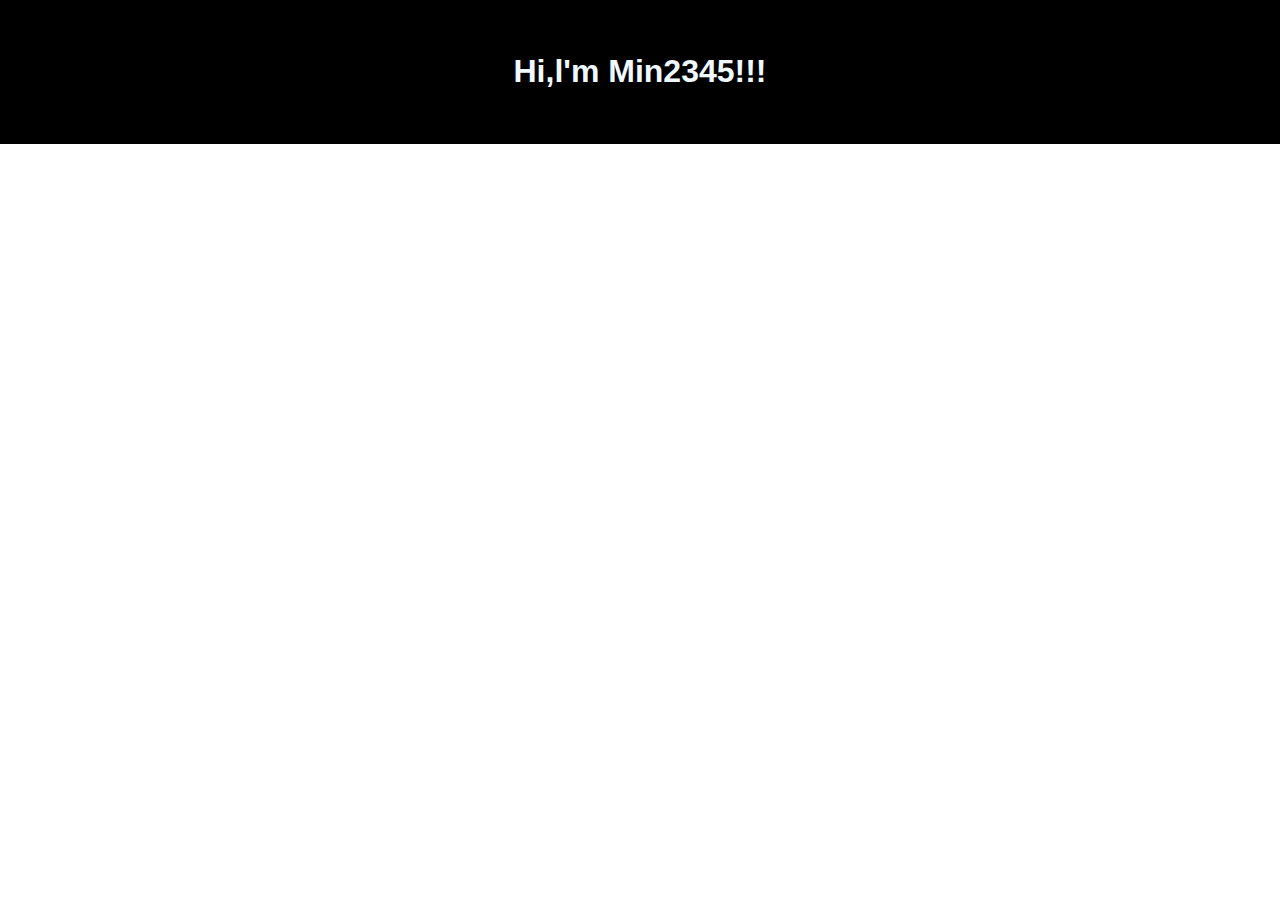
<file: Index.html>
<html>
    <head>
        <meta charset="UTF-8">
        <title>Min2345's Coding website</title>
        <link rel="stylesheet" href="style.css">
    </head>
    <body>
        <header>
            <h1>Hi,l'm Min2345!!!</h1>
        </header>
    </body>
</html>
</file>
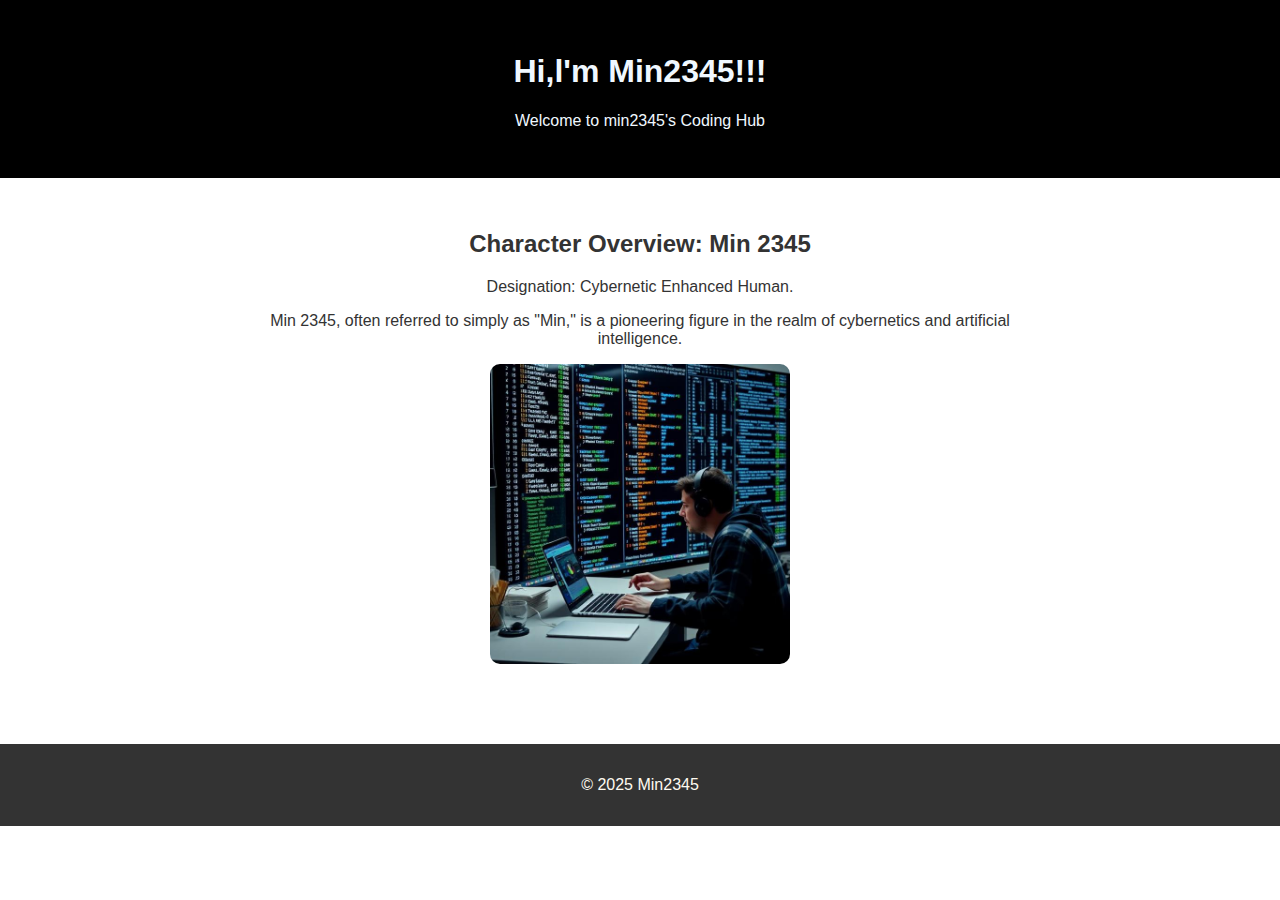
<file: index.html>
<html>
    <head>
        <meta charset="UTF-8">
        <title>Min2345's Coding website</title>
        <link rel="stylesheet" href="style.css">
    </head>
    <body>
        <header>
            <h1>Hi,l'm Min2345!!!</h1>
            <p>Welcome to min2345's Coding Hub</p>
        </header>

        <main>
            <section>
                <h2>Character Overview: Min 2345</h2>
                <p>Designation: Cybernetic Enhanced Human.</p> 
                <p>Min 2345, often referred to simply as "Min," is a pioneering figure in the realm of cybernetics and artificial intelligence.</p>
                <img src="Min2345.jpg" class="image">
            </section>
        </main>

        <footer>
            <p>&copy; 2025 Min2345</p>
        </footer>

    </body>
</html>
</file>
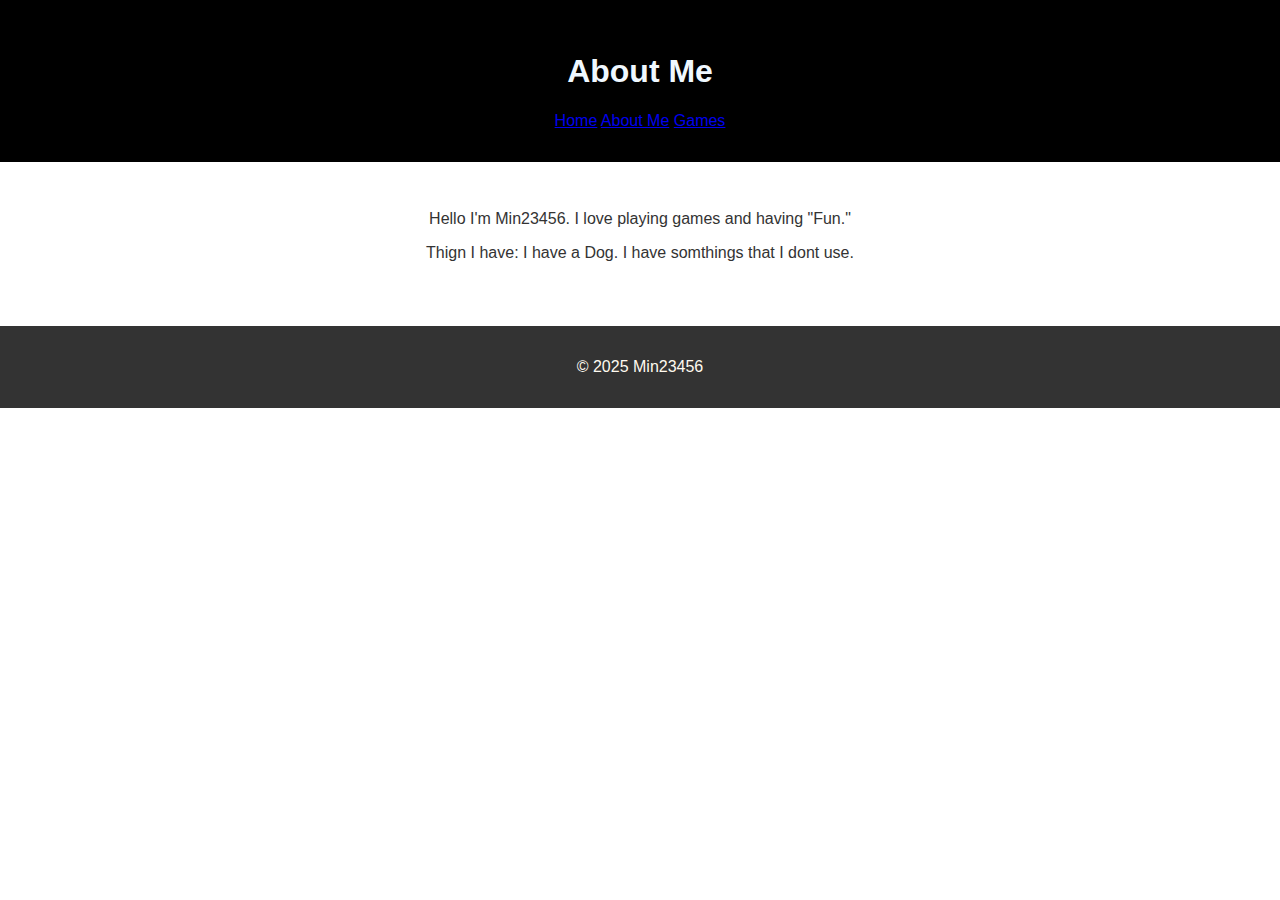
<file: about.html>
<!DOCTYPE html>
<html>

<head>
    <meta charset="UTF-8">
    <title>About Me - Min2345</title>
    <link rel="stylesheet"href="style.css">
</head>
<body>
    <header>
        <h1>About Me</h1>
        <nav>
            <a href="index.html">Home</a>
            <a href="about.html">About Me</a>
            <a href="games.html">Games</a>
        </nav>
    </header>



<main>
    <section>
        <p>Hello I'm Min23456. I love playing games and having "Fun."</p>
        <p>Thign I have: I have a Dog. I have somthings that I dont use.</p>
    </section>
</main>

<Footer>
    <p>&copy; 2025 Min23456</p>
</Footer>
</body>
</html>
</file>
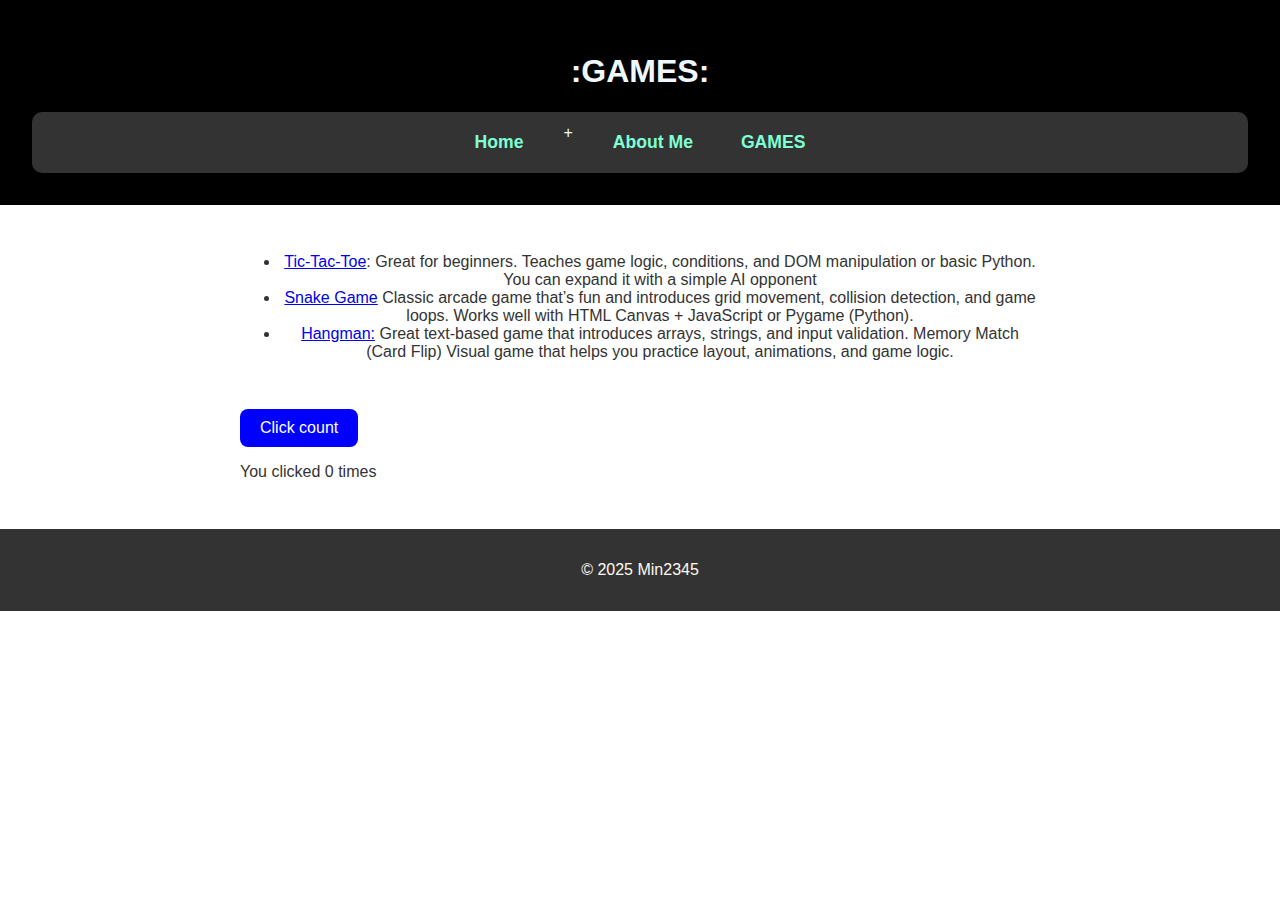
<file: games.html>
<!DOCTYPE html>
<html>
    <head>
        <meta charset="UTF-8">
        <title>projects - Min2345</title>
        <link rel="stylesheet" href="style.css">
    </head>


<body>
    <header>
        <h1> :GAMES: </h1>
        <nav class="navbar">
            <a href="index.html">Home</a>+
            <a href="about.html">About Me</a>
            <a href="games.html">GAMES</a>
        </nav>
    </header>
    <main>
        <section>
            <ul>
                <li>
                   <a href="https://min23456.github.io/Tic-Tac-Toe/">Tic-Tac-Toe</a>:
                    Great for beginners. Teaches game logic, conditions, and DOM manipulation or basic Python.
                    You can expand it with a simple AI opponent
                </li>
                <li>
                    <a href="https://min23456.github.io/Snake-Game-V2/">Snake Game</a>
                    Classic arcade game that’s fun and introduces grid movement, collision detection, and game loops.
                    Works well with HTML Canvas + JavaScript or Pygame (Python).
                </li>
                <li>
                    <a href="https://min23456.github.io/Hangman/">Hangman:</a>
                    Great text-based game that introduces arrays, strings, and input validation.
                    Memory Match (Card Flip)
                    Visual game that helps you practice layout, animations, and game logic.
                </li>
            </ul>
        </section>
        <button onclick="hello()">Click count</button>
        <p>You clicked <span id="hello">0</span> times</p>
<script src="javascript.js"></script>
    </main>
    <footer>
        <p>&copy; 2025 Min2345</p>
    </footer>
</body>
</html>
</file>
<file: style.css>
body{
    font-family: 'Segoe UI', sans-serif;
    margin: 0;
    padding:0;
    background:white;
    color: #333;
}

header {
    background-color:rgb(00,000,00);
    color:aliceblue;
    text-align:center;
    padding: 2rem;

}

main{
    padding:2rem;
    max-width: 800px;
    margin: auto;


}

section{
    margin-bottom:2rem;
    text-align: center;
}

.image{
    width:300px;
    border-radius:10px;
    box-shadow:0 4px 8px rgba(0,0,0,0,1);
    margin-bottom: 1rem;

}

footer{
    background:#333;
    color: floralwhite;
    text-align: center;
    padding:1rem;
}

button {
    padding: 10px 20px;
    font-size: 16px;
    background: blue;
    color: white;
    border: none;
    border-radius: 8px;
    cursor: pointer;
    margin-top: 1rem;
}

button:hover {
    background: lightsalmon;
}


.image-container{
    display: flex;
    flex-direction: column;
    align-items: center;
    margin-top: 1rem;
}

body{
    font-family: 'Orbitron','Segoe UI', sans-serif;
} 



.image-large {
    width: 450px;
    border-radius: 10px;
    box-shadow: 0 4px 16px rgba(0, 0, 0, 0.3);
    transition: transform 0.3s ease;
}
.navbar {
    margin-top: 1rem;
    display: flex;
    justify-content: center;
    gap: 2rem;
    flex-wrap: wrap;
    background-color: #333;
    padding: 0.75rem 0;
    border-radius: 10px;
}

.navbar a {
    color:aquamarine;
    text-decoration: none;
    font-size: 1.1rem;
    font-weight: bold;
    padding: 0.5rem;
    transition: color 0.3s,border bottom 0.3s;

}


.navbar a:hover {
    color:gold;
    border-bottom: 2px solid gold;
}
</file>
